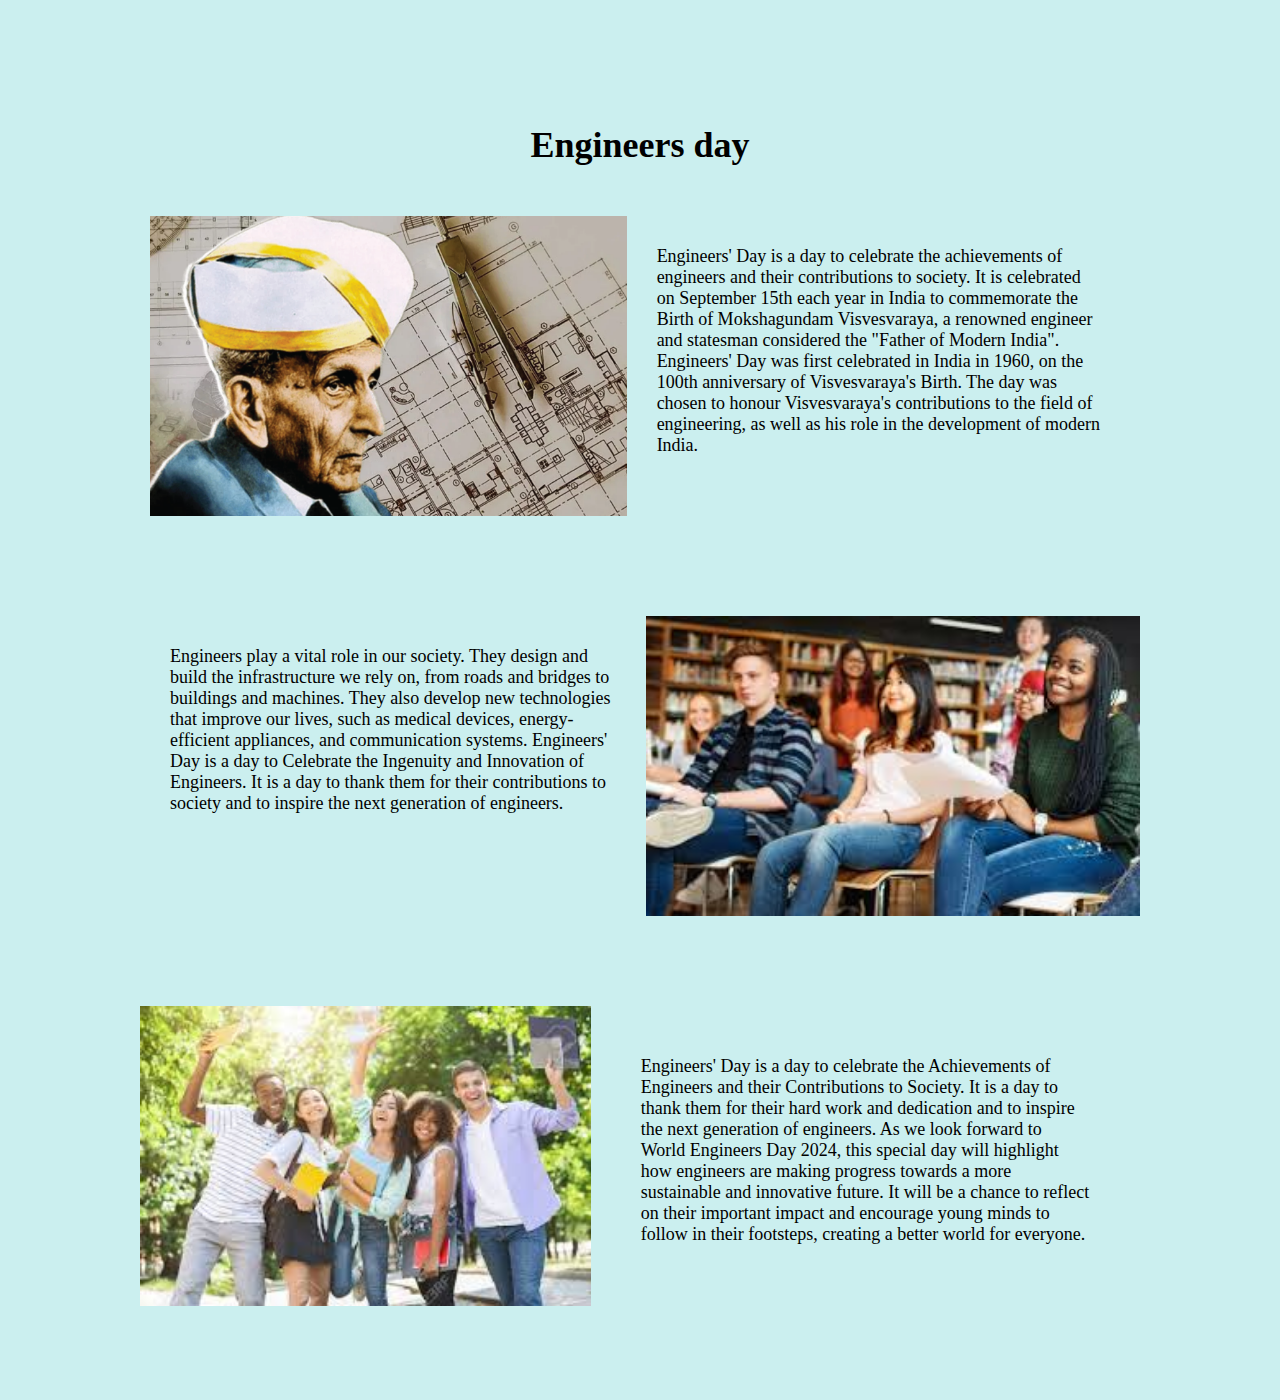
<file: engDay.html>
<!DOCTYPE html>
<html lang="en">
<head>
    <meta charset="UTF-8">
    <meta name="viewport" content="width=device-width, initial-scale=1.0">
    <title>Document</title>
    <link rel="stylesheet" href="engDay.css">
</head>
<body>
    
<div id="engDay">
    <h1 id="title">Engineers day</h1>
    <div id="eng1"><img height="300px" width="800px" src="images/engineers day.png" alt="">
                   <p id="eng1P">Engineers' Day is a day to celebrate the achievements of engineers and their contributions to society. It is celebrated on September 15th each year in India to commemorate the Birth of Mokshagundam Visvesvaraya, a renowned engineer and statesman considered the "Father of Modern India".
                    Engineers' Day was first celebrated in India in 1960, on the 100th anniversary of Visvesvaraya's Birth. The day was chosen to honour Visvesvaraya's contributions to the field of engineering, as well as his role in the development of modern India.
                   </p>
                   </div>

     <div id="eng2">
          <p id="eng2P">Engineers play a vital role in our society. They design and build the infrastructure we rely on, from roads and bridges to buildings and machines. They also develop new technologies that improve our lives, such as medical devices, energy-efficient appliances, and communication systems.


            Engineers' Day is a day to Celebrate the Ingenuity and Innovation of Engineers. It is a day to thank them for their contributions to society and to inspire the next generation of engineers.</p>
            <img height="300px" width="800px" src="images/engineersDay2.jpg" alt=""> 
          </div>
    
    <div id="eng3"><img height="300px" width="700px" src="images/engineersDay1.jpg" alt="">
      <p id="eng3P">Engineers' Day is a day to celebrate the Achievements of Engineers and their Contributions to Society. It is a day to thank them for their hard work and dedication and to inspire the next generation of engineers. As we look forward to World Engineers Day 2024, this special day will highlight how engineers are making progress towards a more sustainable and innovative future. It will be a chance to reflect on their important impact and encourage young minds to follow in their footsteps, creating a better world for everyone.</p>
    </div>
    

</div>    
</body>
</html>
</file>
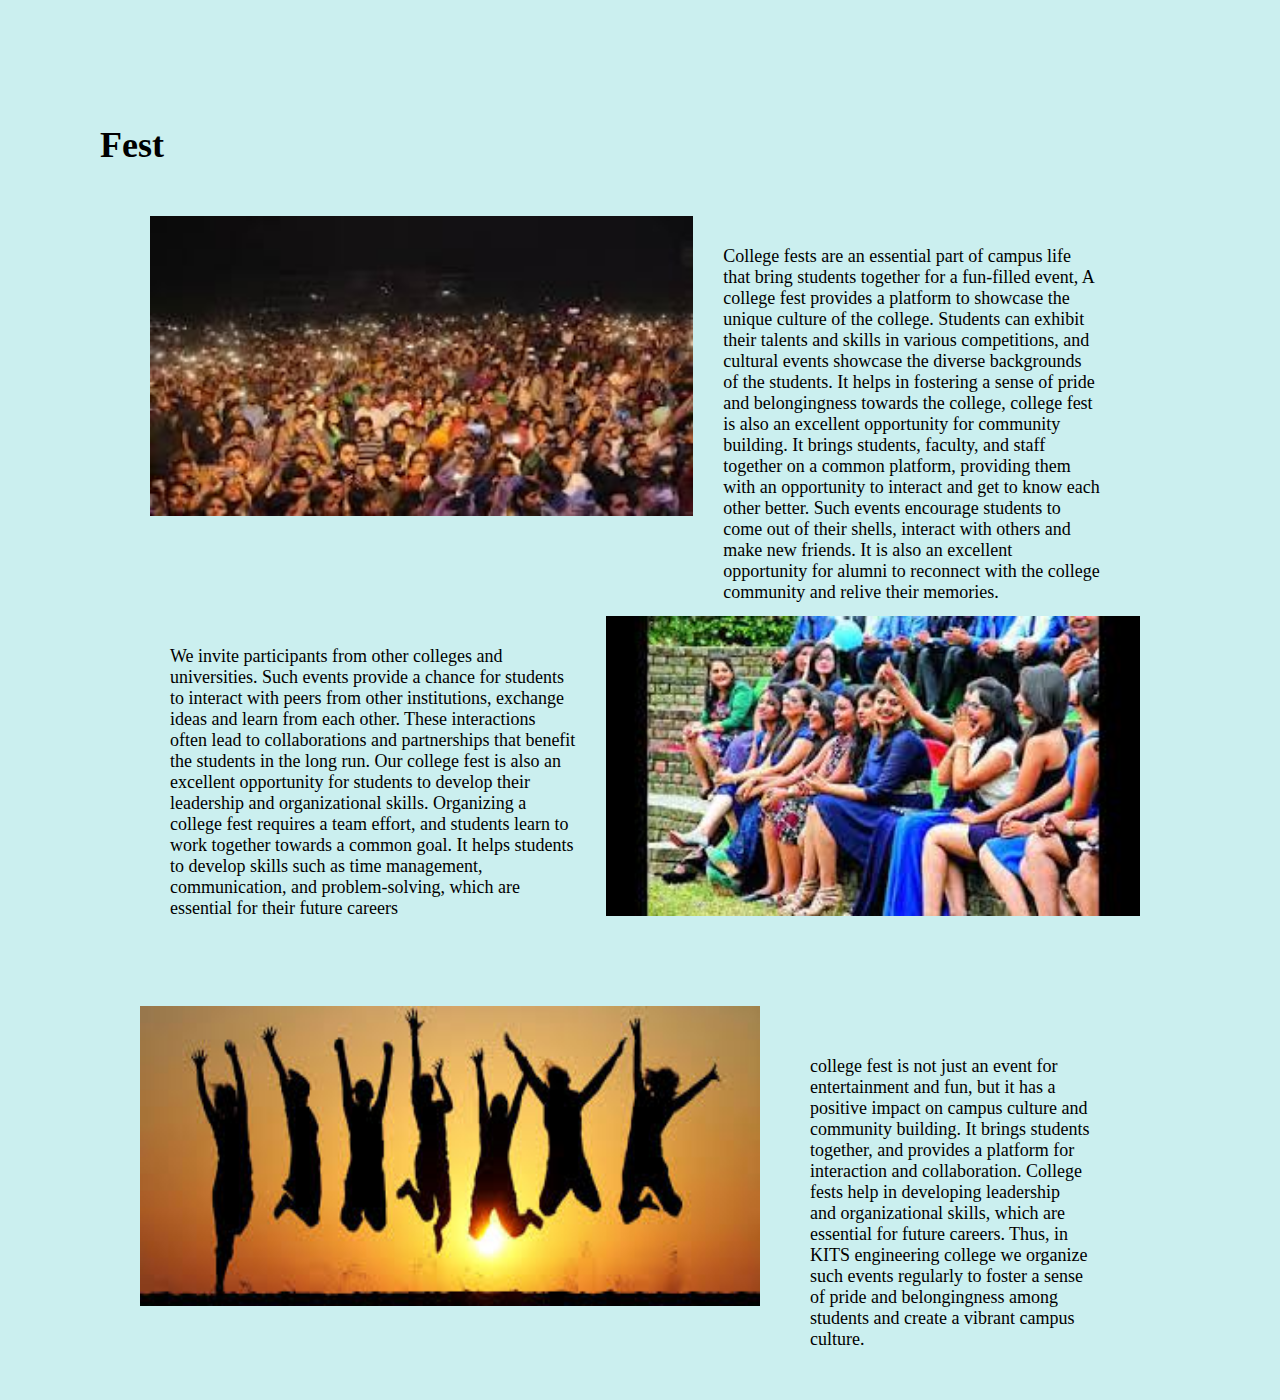
<file: fest.html>
<!DOCTYPE html>
<html lang="en">
<head>
    <meta charset="UTF-8">
    <meta name="viewport" content="width=device-width, initial-scale=1.0">
    <title>Document</title>
    <link rel="stylesheet" href="engDay.css">
</head>
<body>
    
<div id="engDay">
    <h1>Fest</h1>
    <div id="eng1"><img height="300px" width="800px" src="images/festcover.jpg" alt="">
                   <p id="eng1P">College fests are an essential part of campus life that bring students together for a fun-filled event, A college fest provides a platform to showcase the unique culture of the college. Students can exhibit their talents and skills in various competitions, and cultural events showcase the diverse backgrounds of the students. It helps in fostering a sense of pride and belongingness towards the college, college fest is also an excellent opportunity for community building. It brings students, faculty, and staff together on a common platform, providing them with an opportunity to interact and get to know each other better. Such events encourage students to come out of their shells, interact with others and make new friends. It is also an excellent opportunity for alumni to reconnect with the college community and relive their memories.</p>
                   </div>

     <div id="eng2">
          <p id="eng2P">We invite  participants from other colleges and universities. Such events provide a chance for students to interact with peers from other institutions, exchange ideas and learn from each other. These interactions often lead to collaborations and partnerships that benefit the students in the long run.

          Our college fest is also an excellent opportunity for students to develop their leadership and organizational skills. Organizing a college fest requires a team effort, and students learn to work together towards a common goal. It helps students to develop skills such as time management, communication, and problem-solving, which are essential for their future careers</p>
            <img height="300px" width="800px" src="images/fest2.jpg" alt=""> 
          </div>
    
    <div id="eng3"> <img height="300px" width="620px" src="images/stu_jumping.jpg" alt="">
      <p id="eng3P"> college fest is not just an event for entertainment and fun, but it has a positive impact on campus culture and community building. It brings students together, and provides a platform for interaction and collaboration. College fests help in developing leadership and organizational skills, which are essential for future careers.
       Thus, in KITS engineering college we organize such events regularly to foster a sense of pride and belongingness among students and create a vibrant campus culture.
       </p>
        
    </div>
    

</div>    
</body>
</html>
</file>
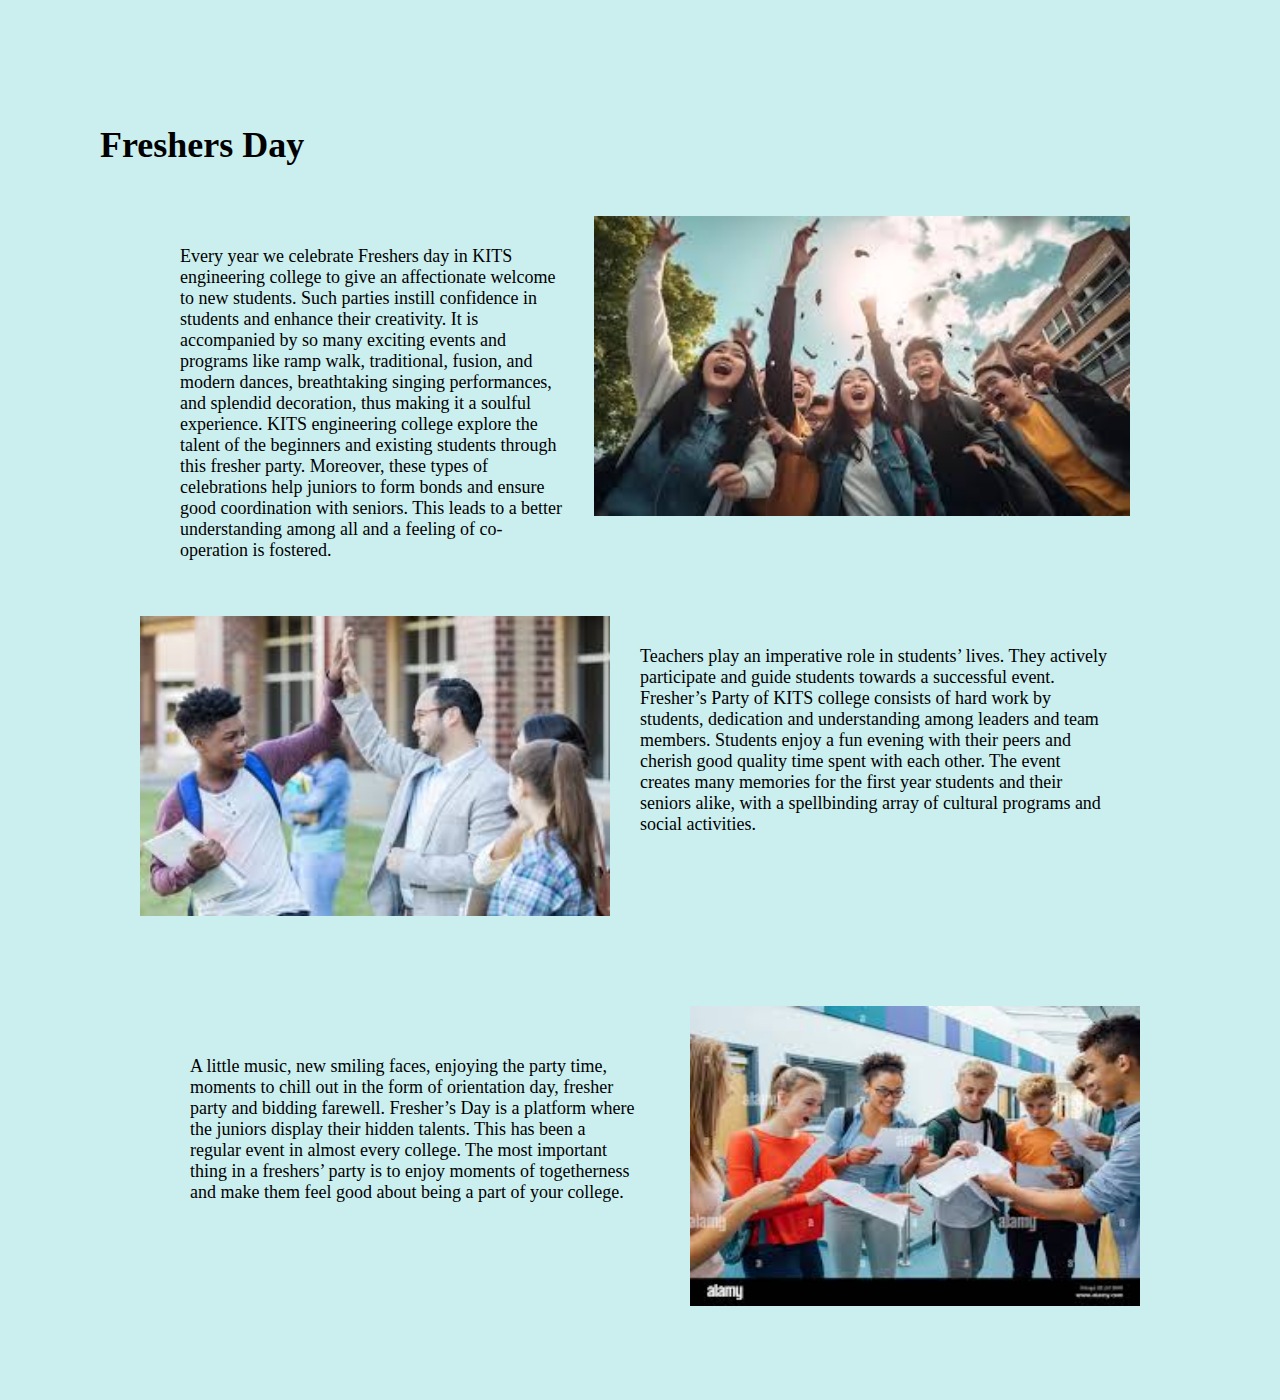
<file: freshDay.html>
<!DOCTYPE html>
<html lang="en">
<head>
    <meta charset="UTF-8">
    <meta name="viewport" content="width=device-width, initial-scale=1.0">
    <title>Document</title>
    <link rel="stylesheet" href="engDay.css">
</head>
<body>
    
<div id="engDay">
    <h1>Freshers Day</h1>
    <div id="eng1"> 
      <p id="eng1P">Every year we celebrate Freshers day in KITS engineering college  to give an affectionate welcome to new students. Such parties instill confidence in students and enhance their creativity. It is accompanied by so many exciting events and programs like ramp walk, traditional, fusion, and modern dances, breathtaking singing performances, and splendid decoration, thus making it a soulful experience.
      KITS engineering college  explore the talent of the beginners and existing students through this fresher party. Moreover, these types of celebrations help juniors to form bonds and ensure good coordination with seniors. This leads to a better understanding among all and a feeling of co-operation is fostered.</p>
      <img height="300px" width="800px" src="images/freshers1.jpg" alt="">
                   
                   </div>

     <div id="eng2">
      <img height="300px" width="800px" src="images/freshers2.jpg" alt=""> 
          <p id="eng2P">Teachers play an imperative role in students’ lives. They actively participate and guide students towards a successful event. Fresher’s Party of KITS college  consists of hard work by students, dedication and understanding among leaders and team members. Students enjoy a fun evening with their peers and cherish good quality time spent with each other. The event creates many memories for the first year students and their seniors alike, with a spellbinding array of cultural programs and social activities.</p>
           
          </div>
    
    <div id="eng3">
      <p id="eng3P">A little music, new smiling faces, enjoying the party time, moments to chill out in the form of orientation day, fresher party and bidding farewell. Fresher’s Day is a platform where the juniors display their hidden talents. This has been a regular event in almost every college.

        The most important thing in a freshers’ party is to enjoy moments of togetherness and make them feel good about being a part of your college.
        
        </p>
               <img height="300px" width="700px" src="images/Freshers.jpg" alt="">
    </div>
    

</div>    
</body>
</html>
</file>
<file: engDay.css>
body{
   font-size: large;
   margin:0px;

}

#title{
   
   
   text-align: center;
}
#engDay{
    background-color: rgb(203, 239, 239);
    height:1200px;
    margin:0px;
    padding:100px;
    
    }

 #eng1{
    display:flex;
    height:330px;
    padding:20px;
    width:auto;
   
    margin:30px;
 }   
 #eng1P{
    width:800px;
    margin:30px;
    
 }

 #eng2{
    display:flex;
    height:330px;
    padding:20px;
    width:auto;
    
    
    margin:20px;
 }

 #eng2P{
    width:800px;
    margin:30px;
    
    
 }

 #eng3{
   display:flex;
   height:330px;
   padding:20px;
   width:auto;
   
   
   margin:20px;
 }  

 
 #eng3P{
   width:700px;
   margin:50px;
   
}
</file>
